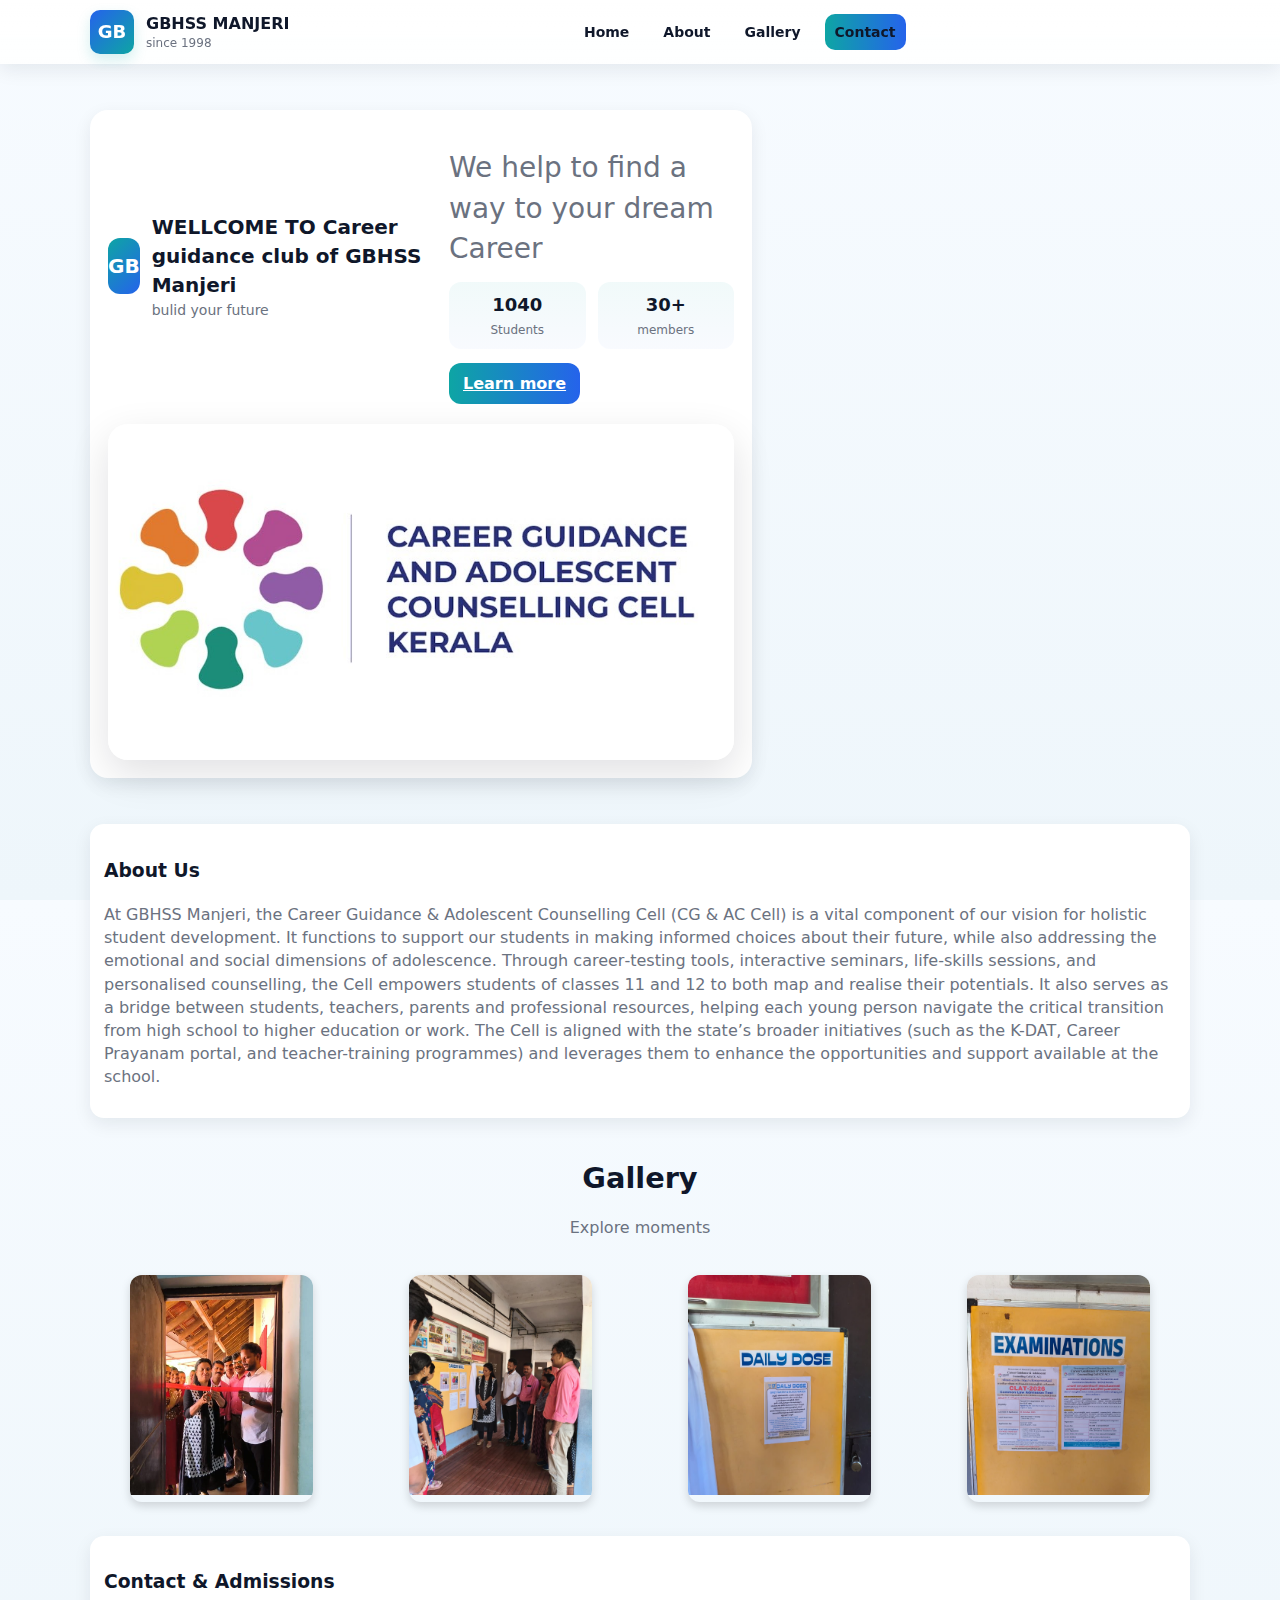
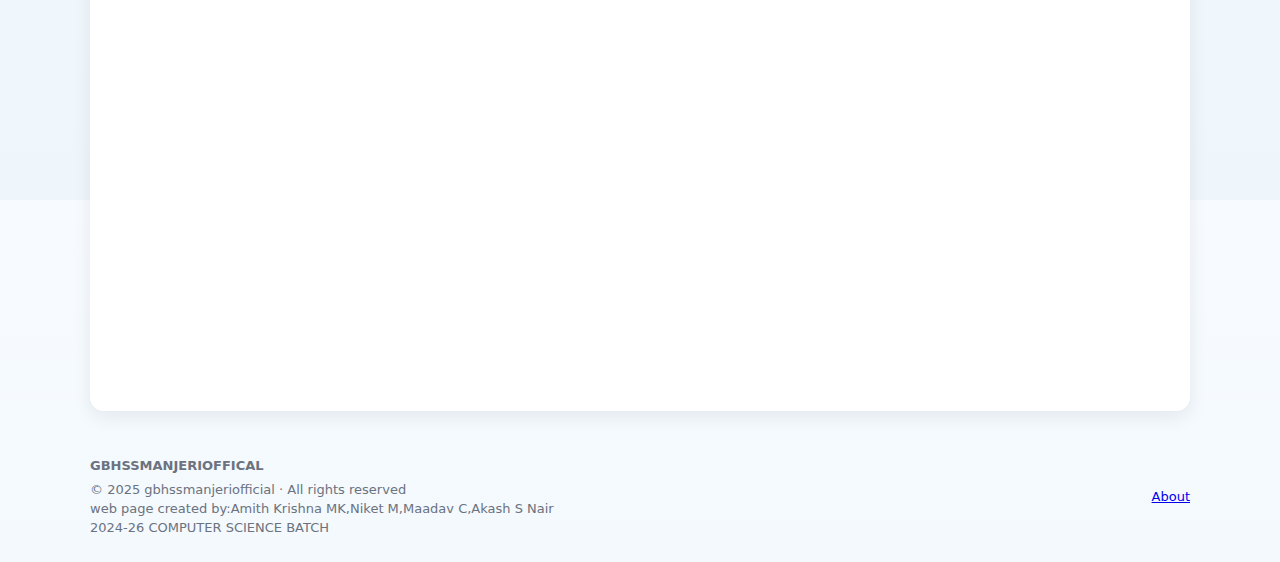
<file: carear gaudiance club.html>
<!doctype html>
<html lang="en">
<head>
  <meta charset="utf-8" />
  <meta name="viewport" content="width=device-width, initial-scale=1" />
  <title>GBHSS MANJERI</title>
  <link rel="icon" type="image/png" href="Screenshot_2025-10-17-14-31-33-49_f7aa348215f5d566f9e4ca860f474209-removebg-preview.png">
  <meta name="description" content="Sunrise Academy - nurturing young minds. Responsive school landing page optimized for mobile." />

<link rel="stylesheet" href="style.css"></head>
<body oncontextmenu="return false;">

  <header>
    <div class="container nav">
      <div class="brand">
        <div class="logo">GB</div>
        <div>
          <h1>GBHSS MANJERI</h1>
          <p>since 1998</p>
        </div>
      </div>

      <nav class="nav-links" aria-label="Primary Navigation">
        <a href="#home">Home</a>
        <a href="#about">About</a>
        <a href="#gallery">Gallery</a>
        <a class="cta" href="#contact">Contact</a>
      </nav>

      <div style="display:flex;align-items:center;gap:10px">
        <div class="hamburger" id="hamburger" aria-hidden="true" aria-label="Open menu">
          <span></span><span></span><span></span>
        </div>
      </div>
    </div>

    <div class="container">
      <div class="drawer" id="drawer" aria-hidden="true">
        <a href="#home">Home</a>
        <a href="#about">About</a>
        <a href="#gallery">Gallery</a>
        <a href="#contact">Contact</a>
        <a class="cta" href="#admissions">Admissions</a>
      </div>
    </div>
  </header>

  <main class="container" id="home">
    <section class="hero" style="margin-top:18px">
      <div class="hero-card fade-up">
       <div class="hero-head">
          <div style="width:56px;height:56px;border-radius:12px;background:linear-gradient(135deg,var(--accent),var(--accent-2));display:flex;align-items:center;justify-content:center;color:white;font-weight:800;font-size:20px">GB</div>
          <div>
          <div>
            <h2>WELLCOME TO <strong>Career guidance club of GBHSS Manjeri</strong></h2>
            <p class="lead">bulid your future</p>
          </div>
        </div>

        <div style="margin-top:12px">
          <p class="main-title">We help to find a way to your dream Career</p>

          <div class="stats">
            <div class="stat">
              <h3>1040</h3>
              <p>Students</p>
            </div>
            <div class="stat">
              <h3>30+</h3>
              <p>members</p>
            </div>
           
          </div>

          <div style="margin-top:14px;display:flex;gap:8px">
            <a class="cta" href="#about">Learn more</a>
            
          </div>
        </div>
      </div>

      <aside class="card fade-up">
        
        <div style="margin-top:8px;display:flex;flex-direction:column;gap:8px">
          <img src="cg2.jpg" alt="" id="img_main">

        </div>
      </aside>
    </section>

    <!-- About -->
    <section id="about" style="margin-top:18px" class="abou_card">
      <div class="card fade-up">
        <h3>About Us</h3>
        <p style="color:var(--muted);margin-top:8px">At GBHSS Manjeri, the Career Guidance & Adolescent Counselling Cell (CG & AC Cell) is a vital component of our vision for holistic student development. It functions to support our students in making informed choices about their future, while also addressing the emotional and social dimensions of adolescence. Through career‐testing tools, interactive seminars, life‐skills sessions, and personalised counselling, the Cell empowers students of classes 11 and 12 to both map and realise their potentials. It also serves as a bridge between students, teachers, parents and professional resources, helping each young person navigate the critical transition from high school to higher education or work. The Cell is aligned with the state’s broader initiatives (such as the K-DAT, Career Prayanam portal, and teacher-training programmes) and leverages them to enhance the opportunities and support available at the school.</p>        
        </div>
      </div>
    </section>

    

    
    <section id="gallery" class="gallery-section">
  <h3>Gallery</h3>
  <p>Explore moments</p>

  <div class="gallery-grid">
    <figure>
      <img src="q.jpg" alt="Students participating" loading="lazy">
      <figcaption>Inauguration of career hub</figcaption>
    </figure>
    <figure>
      <img src="1.jpg" alt="Classroom learning" loading="lazy">
      <figcaption>inauguration of career wall</figcaption>
    </figure>
    <figure>
      <img src="2.jpg" alt="Library" loading="lazy">
      <figcaption>Daily dose</figcaption>
    </figure>
    <figure>
      <img src="3.jpg" alt="Sports activities" loading="lazy">
      <figcaption>Examination info</figcaption>
    </figure>
  
  </div>
</section>

    

    <!-- Admissions / Contact -->
    <section id="contact" style="margin-top:18px">
      <h3 id="admissions">Contact & Admissions</h3>
      <div class="grid" style="align-items:start">
        <div class="card fade-up">
          <h4>Get in touch</h4>
          <p style="color:var(--muted);">To know more about your career contact us.</p>
         <form id="contact-form">
  <input type="text" name="name" placeholder="Your Name" required>
  <input type="email" name="email" placeholder="Your Email" required>
  <input type="text" name="whatsapp" placeholder="Your WhatsApp Number" required>
  <input type="text" name="class" placeholder="Your Class" required>
  <textarea name="message" placeholder="Your Message" required></textarea>
  <button type="submit">Send Message</button>
</form>

          <p id="formMsg" style="color:var(--muted);margin-top:8px;font-size:13px"></p>
        </div>

        <aside class="card fade-up">
          <h4>Visit Us</h4>
          <p style="color:var(--muted);margin-top:6px">GBHSS MANJERI<br>Kacheripadi Malapuram PO Manjeri 676121<br>Manjeri Malapuram</p>
          <p style="margin-top:6px"><strong>Contact no:</strong> 0483-276943<br><strong>Email:</strong> gbhssmanjeriofficial@gmail.com</p>

          
        </aside>
      </div>
    </section>

    <footer style="margin-top:22px" aria-label="Footer">
      <div class="card">
        <div style="display:flex;justify-content:space-between;align-items:center;flex-wrap:wrap;gap:10px">
          <div>
            <h4 style="margin:0">GBHSSMANJERIOFFICAL</h4>
            <p style="margin:6px 0 0;color:var(--muted)">© 2025 gbhssmanjeriofficial · All rights reserved <br>web page created by:Amith Krishna MK,Niket M,Maadav C,Akash S Nair <br>2024-26 COMPUTER SCIENCE BATCH</p>
          </div>
          <div style="display:flex;gap:10px;align-items:center">
            <a href="#about">About</a>
          </div>
        </div>
      </div>
    </footer>
  </main>

  <script>
    const scriptURL = 'https://script.google.com/macros/s/AKfycbypdDYbrTvhVqFECXBDH-7br0zN2VgHlbIK6TAZVzaYzdPydUgXXdj5UnlSNhi4jdiv/exec'; // 👈 paste your Apps Script URL here

  const form = document.getElementById('contact-form');

  form.addEventListener('submit', e => {
    e.preventDefault();
    const formData = new FormData(form);

    fetch(scriptURL, { method: 'POST', body: formData })
      .then(response => {
        if (response.ok) {
          alert("✅ Your message has been sent successfully!");
          form.reset();
        } else {
          alert("❌ Error sending message. Please try again later.");
        }
      })
      .catch(error => {
        console.error('Error!', error);
        alert("⚠️ Failed to send message. Please check your internet connection.");
      });
  });
  
    // Mobile drawer toggle
    const hamburger = document.getElementById('hamburger');
    const drawer = document.getElementById('drawer');
    hamburger.addEventListener('click', ()=>{
      drawer.classList.toggle('show');
      // animate hamburger
      hamburger.classList.toggle('open');
      const spans = hamburger.querySelectorAll('span');
      if(hamburger.classList.contains('open')){
        spans[0].style.transform = 'translateY(9px) rotate(45deg)';
        spans[1].style.opacity = '0';
        spans[2].style.transform = 'translateY(-9px) rotate(-45deg)';
      } else {
        spans[0].style.transform = '';
        spans[1].style.opacity = '';
        spans[2].style.transform = '';
      }
    });

    // Simple intersection observer for fade-up elements
    const io = new IntersectionObserver((entries)=>{
      entries.forEach(entry=>{
        if(entry.isIntersecting){
          entry.target.classList.add('in');
          io.unobserve(entry.target);
        }
      })
    },{threshold:0.12});
    document.querySelectorAll('.fade-up').forEach(el=>io.observe(el));

    // Gallery modal (native lightbox)
    document.querySelectorAll('.gallery img').forEach(img=>{
      img.addEventListener('click', ()=>{
        if(window.matchMedia('(max-width:760px)').matches){
          // mobile: open in new tab for simplicity
          window.open(img.src, '_blank');
          return;
        }
        const modal = document.createElement('div');
        modal.style.position='fixed';modal.style.inset='0';modal.style.background='rgba(2,6,23,0.6)';modal.style.display='flex';modal.style.alignItems='center';modal.style.justifyContent='center';modal.style.zIndex=2000;
        const figure = document.createElement('figure');
        figure.style.margin='0';figure.style.maxWidth='85%';figure.style.maxHeight='85%';
        const im = document.createElement('img');
        im.src = img.src;im.style.width='100%';im.style.height='auto';im.style.borderRadius='10px';
        figure.appendChild(im);
        modal.appendChild(figure);
        modal.addEventListener('click', ()=>document.body.removeChild(modal));
        document.body.appendChild(modal);
      });
    });

    // Slider autoplay
    const slides = document.getElementById('slides');
    let index = 0;
    function showSlide(i){
      slides.style.transform = 'translateX(' + (-i * 100) + '%)';
    }
    function nextSlide(){ index = (index + 1) % slides.children.length; showSlide(index); }
    let slideInterval = setInterval(nextSlide, 4200);
    // pause on hover
    slides.addEventListener('mouseenter', ()=>clearInterval(slideInterval));
    slides.addEventListener('mouseleave', ()=>slideInterval = setInterval(nextSlide,4200));

    

    // Smooth scrolling for anchor links
    document.querySelectorAll('a[href^="#"]').forEach(a=>{
      a.addEventListener('click', (e)=>{
        const href = a.getAttribute('href');
        if(href.length>1){
          e.preventDefault();
          const el = document.querySelector(href);
          if(el) el.scrollIntoView({behavior:'smooth',block:'start'});
          // close drawer on mobile
          if(drawer.classList.contains('show')) drawer.classList.remove('show');
        }
      });
    });

    // Accessibility: close drawer on Escape
    document.addEventListener('keydown',(e)=>{ if(e.key==='Escape' && drawer.classList.contains('show')) drawer.classList.remove('show'); });
  </script>
</body>
</html>
</file>
<file: style.css>
:root{
      --bg: #f7fbff;
      --card: #ffffff;
      --muted: #6b7280;
      --accent: #0ea5a4; /* teal */
      --accent-2: #2563eb; /* blue */
      --glass: rgba(255,255,255,0.6);
      --shadow: 0 6px 18px rgba(16,24,40,0.08);
      --shadow-strong: 0 14px 40px rgba(2,6,23,0.12);
      --radius: 14px;
      --max-width: 1100px;
      --ff: "Inter", system-ui, -apple-system, "Segoe UI", Roboto, "Helvetica Neue", Arial;
      --text: #0f172a;
      --muted-contrast: rgba(15,23,42,0.45);
    }

    /* reset / base */
    *{box-sizing: border-box}
    html,body{height:100%}
    body{
      margin:0;
      font-family:var(--ff);
      background: linear-gradient(180deg, var(--bg), #eef6fb);
      color:var(--text);
      -webkit-font-smoothing:antialiased;
      -moz-osx-font-smoothing:grayscale;
      line-height:1.45;
      -webkit-tap-highlight-color: transparent;
    }

    .container{width:92%;max-width:var(--max-width);margin:0 auto}
.pill{
  text-decoration:none;
  color:var(--accent);
  border:2px solid var(--accent);
  transition:background .3s ease,color .3s ease;
  }
    /* NAV */
    header{
      position:sticky;top:0;z-index:60;background:linear-gradient(180deg, rgba(255,255,255,0.95), rgba(255,255,255,0.85));backdrop-filter: blur(6px);box-shadow:var(--shadow);
    }
    .nav{display:flex;align-items:center;justify-content:space-between;padding:10px 0}
    .brand{display:flex;gap:12px;align-items:center}
    .logo{width:44px;height:44px;border-radius:10px;background:linear-gradient(135deg,var(--accent-2),var(--accent));display:flex;align-items:center;justify-content:center;color:white;font-weight:700;font-size:18px;box-shadow:0 6px 14px rgba(14,165,164,0.18)}
    .brand h1{margin:0;font-size:16px}
    .brand p{margin:0;font-size:12px;color:var(--muted)}

    /* hide primary links on small screens; show hamburger */
    .nav-links{display:none;gap:14px;align-items:center}
    .nav-links a{color:var(--text);text-decoration:none;font-weight:600;font-size:14px;padding:8px 10px;border-radius:10px}
    .nav-links a:hover{background:rgba(37,99,235,0.06)}
    .cta{background:linear-gradient(90deg,var(--accent),var(--accent-2));color:white;padding:9px 14px;border-radius:12px;font-weight:700}

    /* hamburger (mobile) */
    .hamburger{display:flex;flex-direction:column;gap:6px;width:34px;height:26px;cursor:pointer;-webkit-tap-highlight-color:transparent}
    .hamburger span{height:3px;background:var(--text);border-radius:3px;display:block;transition:transform .28s ease,opacity .2s ease}

    /* hero */
    .hero{display:grid;grid-template-columns:1fr;gap:18px;align-items:center;padding:28px 0}
    .hero-card{background:var(--card);border-radius:18px;box-shadow:var(--shadow);padding:18px}
    .hero-head{display:flex;gap:12px;align-items:center}
    .hero-head h2{margin:0;font-size:20px}
    .hero-head p{margin:0;color:var(--muted);font-size:13px}

    .hero .main-title{font-size:22px;margin:8px 0 12px}
    .hero .lead{color:var(--muted);font-size:14px}

    .stats{display:flex;gap:12px;margin-top:12px}
    .stat{background:linear-gradient(180deg,rgba(14,165,164,0.06),rgba(37,99,235,0.03));padding:10px;border-radius:12px;flex:1;text-align:center}
    .stat h3{margin:0;font-size:18px}
    .stat p{margin:4px 0 0;color:var(--muted);font-size:12px}

    /* Programs / cards */
    .grid{display:grid;grid-template-columns:repeat(1,1fr);gap:12px}
    
    .card h4{margin:0 0 6px}
    .pill{display:inline-block;padding:6px 10px;border-radius:999px;background:rgba(37,99,235,0.06);font-weight:700;font-size:12px}

    /* Gallery */
    .gallery{display:grid;grid-template-columns:repeat(2,1fr);gap:8px}
    .gallery img{width:100%;height:140px;object-fit:cover;border-radius:10px;cursor:pointer}

    /* Testimonials slider */
    .slider{position:relative;overflow:hidden;border-radius:12px}
    .slides{display:flex;transition:transform .45s cubic-bezier(.22,.9,.35,1)}
    .slide{min-width:100%;padding:18px;background:linear-gradient(180deg,var(--card),#f8fbff)}
    #about{
      background:var(--card);padding:14px;border-radius:var(--radius);box-shadow:var(--shadow);
    }
    #contact{
      background:var(--card);padding:14px;border-radius:var(--radius);box-shadow:var(--shadow);
    }
    #img_main{
      width:100%;
      height:auto;
      border-radius:20px;
      box-shadow:var(--shadow-strong);
      margin-top:12px;
    }
    /* ---------- Gallery Section ---------- */
.gallery-section {
  text-align: center;
  margin-top: 40px;
}

.gallery-section h3 {
  font-size: 1.8rem;
  color: linear-gradient(135deg,var(--accent-2),var(--accent));
  margin-bottom: 10px;
}

.gallery-section p {
  color: var(--muted, #555);
  margin-bottom: 20px;
}

.gallery-grid {
  display: grid;
  grid-template-columns: repeat(auto-fit, minmax(220px, 1fr));
  gap: 16px;
}

.gallery-grid figure {
  position: relative;
  overflow: hidden;
  border-radius: 12px;
  box-shadow: 0 4px 10px rgba(0, 0, 0, 0.15);
  cursor: pointer;
  transition: transform 0.3s ease;
}

.gallery-grid figure:hover {
  transform: translateY(-5px) scale(1.03);
}

.gallery-grid img {
  width: 100%;
  height: 220px;
  object-fit: cover;
  transition: transform 0.4s ease;
}

.gallery-grid figure:hover img {
  transform: scale(1.1);
}

.gallery-grid figcaption {
  position: absolute;
  bottom: 0;
  width: 100%;
  background: rgba(0, 0, 0, 0.55);
  color: #fff;
  font-size: 14px;
  padding: 8px;
  opacity: 0;
  transform: translateY(100%);
  transition: all 0.3s ease;
}

.gallery-grid figure:hover figcaption {
  opacity: 1;
  transform: translateY(0);
}


    /* contact */
    form{display:grid;gap:10px}
    input,textarea,select{padding:10px;border-radius:10px;border:1px solid #e6eef8;background:transparent;font-size:14px}
    input:focus,textarea:focus,select:focus{box-shadow:0 6px 20px rgba(37,99,235,0.06);border-color:rgba(37,99,235,0.25)}
    button[type=submit]{padding:10px;border-radius:10px;border:0;background:linear-gradient(90deg,var(--accent),var(--accent-2));color:white;font-weight:700}
    button[disabled]{opacity:0.7;cursor:not-allowed}

    footer{padding:24px 0;color:var(--muted);font-size:13px}

    /* utility */
    .row{display:flex;gap:12px;align-items:center}
    .center{display:flex;align-items:center;justify-content:center}

    /* large screens */
    @media(min-width:760px){
      .nav-links{display:flex}
      .hamburger{display:none}
      .hero{grid-template-columns:1fr 420px}
      .grid{grid-template-columns:repeat(2,1fr)}
      .gallery{grid-template-columns:repeat(4,1fr)}
      .drawer{display:none}
    }

    @media(min-width:1024px){
      .container{width:90%}
      .hero .main-title{font-size:28px}
    }

    /* small animated touches */
    .fade-up{opacity:0;transform:translateY(10px);transition:all .6s ease}
    .fade-up.in{opacity:1;transform:none}

    /* mobile nav drawer */
    .drawer{position:fixed;right:12px;top:64px;z-index:80;background:var(--);border-radius:12px;box-shadow:var(--shadow-strong);padding:10px;display:none;flex-direction:column;gap:8px;width:220px}
    .drawer a{padding:8px;border-radius:8px}
    .drawer.show{display:flex}

    /* accessibility & focus */
    a:focus,input:focus,button:focus{outline:3px solid rgba(37,99,235,0.12);outline-offset:3px}

    /* subtle tweaks for smaller viewports */
    @media(max-width:420px){
      .logo{width:44px;height:44px;font-size:16px}
      .hero .main-title{font-size:18px}
      .gallery img{height:120px}
      .drawer{right:10px;top:60px;width:200px}
    }

    /* helper: visually hidden (for accessibility) */
    .sr-only{position:absolute;width:1px;height:1px;padding:0;margin:-1px;overflow:hidden;clip:rect(0,0,0,0);white-space:nowrap;border:0}
</file>
